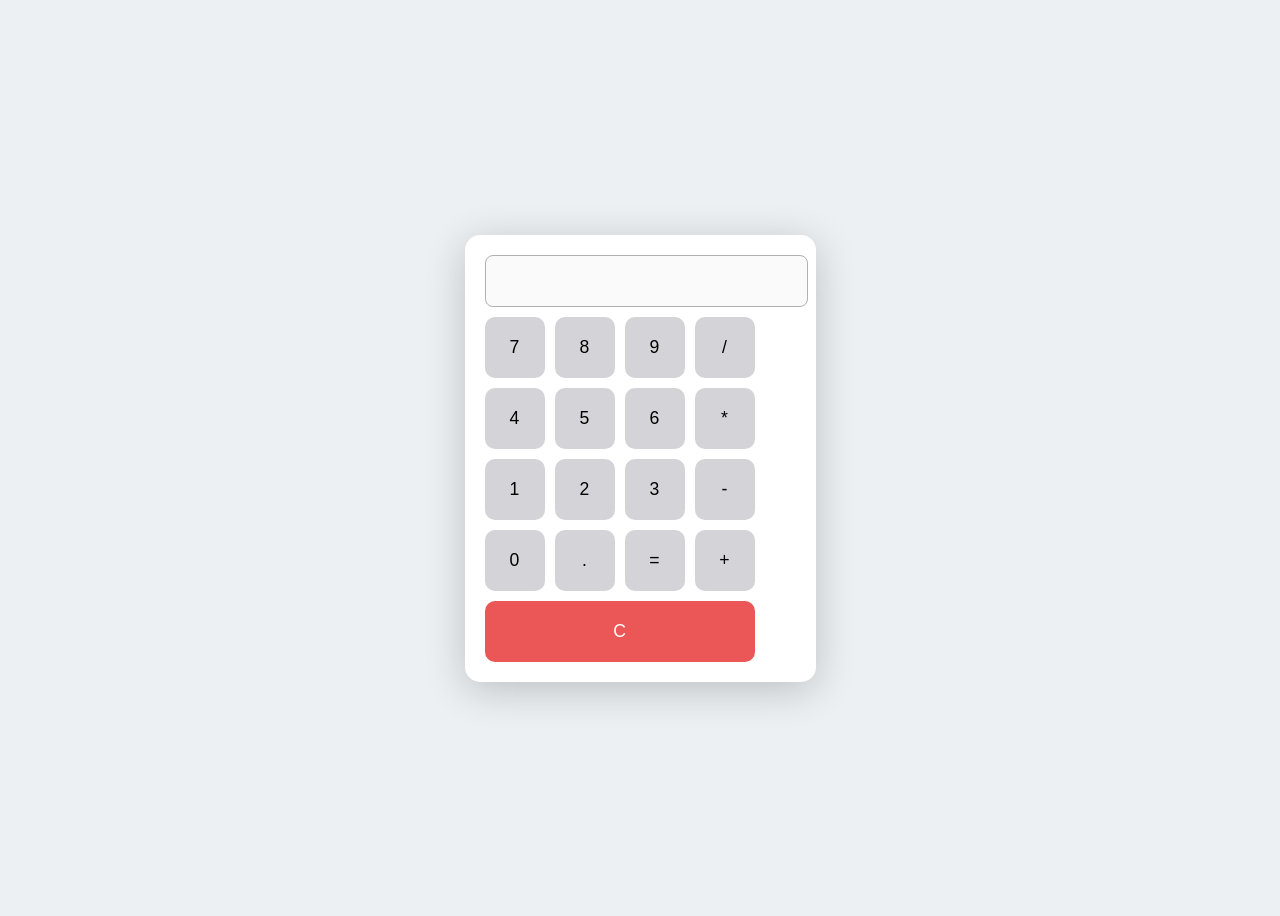
<file: Calculator/index.html>
<!DOCTYPE html>
<html lang="en">
<head>
    <meta charset="UTF-8">
    <title>Calculator</title>
    <link rel="stylesheet" href="style.css">
</head>
<body>
    <div class="calculator">
        <input type="text" id="display" disabled />
        <div class="buttons">
            <button onclick="press('7')">7</button>
            <button onclick="press('8')">8</button>
            <button onclick="press('9')">9</button>
            <button onclick="press('/')">/</button>
            <button onclick="press('4')">4</button>
            <button onclick="press('5')">5</button>
            <button onclick="press('6')">6</button>
            <button onclick="press('*')">*</button>
            <button onclick="press('1')">1</button>
            <button onclick="press('2')">2</button>
            <button onclick="press('3')">3</button>
            <button onclick="press('-')">-</button>
            <button onclick="press('0')">0</button>
            <button onclick="press('.')">.</button>
            <button onclick="calculate()">=</button>
            <button onclick="press('+')">+</button>
            <button onclick="clearDisplay()" id="clear">C</button>
        </div>
    </div>
    <script src="script.js"></script>
</body>
</html>
</file>
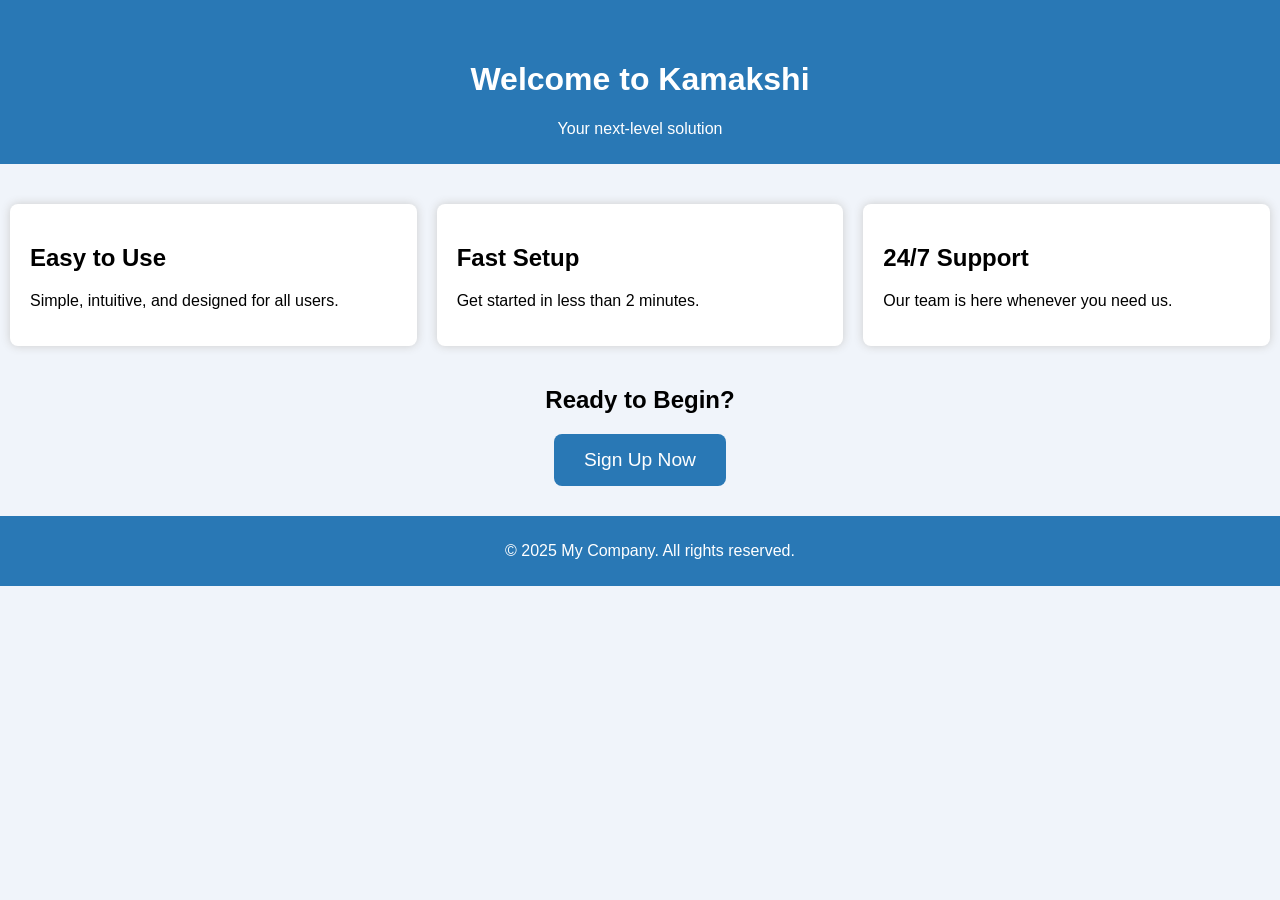
<file: LandingPage/index.html>
<!DOCTYPE html>
<html lang="en">
<head>
    <meta charset="UTF-8">
    <title>Kamakshi's Landing Page</title>
    <link rel="stylesheet" href="style.css">
</head>
<body>
    <header>
        <h1>Welcome to Kamakshi</h1>
        <p>Your next-level solution</p>
    </header>
    <section class="features">
        <div>
            <h2>Easy to Use</h2>
            <p>Simple, intuitive, and designed for all users.</p>
        </div>
        <div>
            <h2>Fast Setup</h2>
            <p>Get started in less than 2 minutes.</p>
        </div>
        <div>
            <h2>24/7 Support</h2>
            <p>Our team is here whenever you need us.</p>
        </div>
    </section>
    <section class="cta">
        <h2>Ready to Begin?</h2>
        <button>Sign Up Now</button>
    </section>
    <footer>
        <p>&copy; 2025 My Company. All rights reserved.</p>
    </footer>
</body>
</html>
</file>
<file: Calculator/style.css>
body {
    display: flex;
    justify-content: center;
    align-items: center;
    height: 100vh;
    background: #ecf0f3;
    font-family: Arial, sans-serif;
}
.calculator {
    background: #fff;
    padding: 20px;
    border-radius: 15px;
    box-shadow: 0 8px 40px rgba(0,0,0,0.2);
}
#display {
    width: 100%;
    height: 40px;
    margin-bottom: 10px;
    text-align: right;
    font-size: 1.5em;
    padding: 5px;
    border-radius: 8px;
    border: 1px solid #b0b0b0;
}
.buttons {
    display: grid;
    grid-template-columns: repeat(4, 60px);
    gap: 10px;
}
button {
    padding: 20px 0;
    font-size: 1.1em;
    border: none;
    border-radius: 10px;
    background: #d4d4d8;
    cursor: pointer;
    transition: background 0.2s;
}
button:hover {
    background: #b0bcd9;
}
#clear {
    grid-column: span 4;
    background: #eb5757;
    color: #fff;
}
</file>
<file: LandingPage/style.css>
body {
    margin: 0;
    font-family: Arial, sans-serif;
    background: #f0f4fa;
}
header {
    background-color: #2978b5;
    color: white;
    text-align: center;
    padding: 40px 0 10px 0;
}
.features {
    display: flex;
    justify-content: space-around;
    margin: 40px 0;
}
.features div {
    background: #fff;
    padding: 20px;
    flex: 1;
    margin: 0 10px;
    border-radius: 8px;
    box-shadow: 0 0 10px #ccc;
}
.cta {
    text-align: center;
    margin: 30px 0;
}
.cta button {
    padding: 15px 30px;
    font-size: 1.2em;
    background: #2978b5;
    color: white;
    border: none;
    border-radius: 8px;
    cursor: pointer;
}
.cta button:hover {
    background: #194569;
}
footer {
    background: #2978b5;
    color: white;
    padding: 10px;
    text-align: center;
    position: relative;
    bottom: 0;
    width: 100%;
}
</file>
